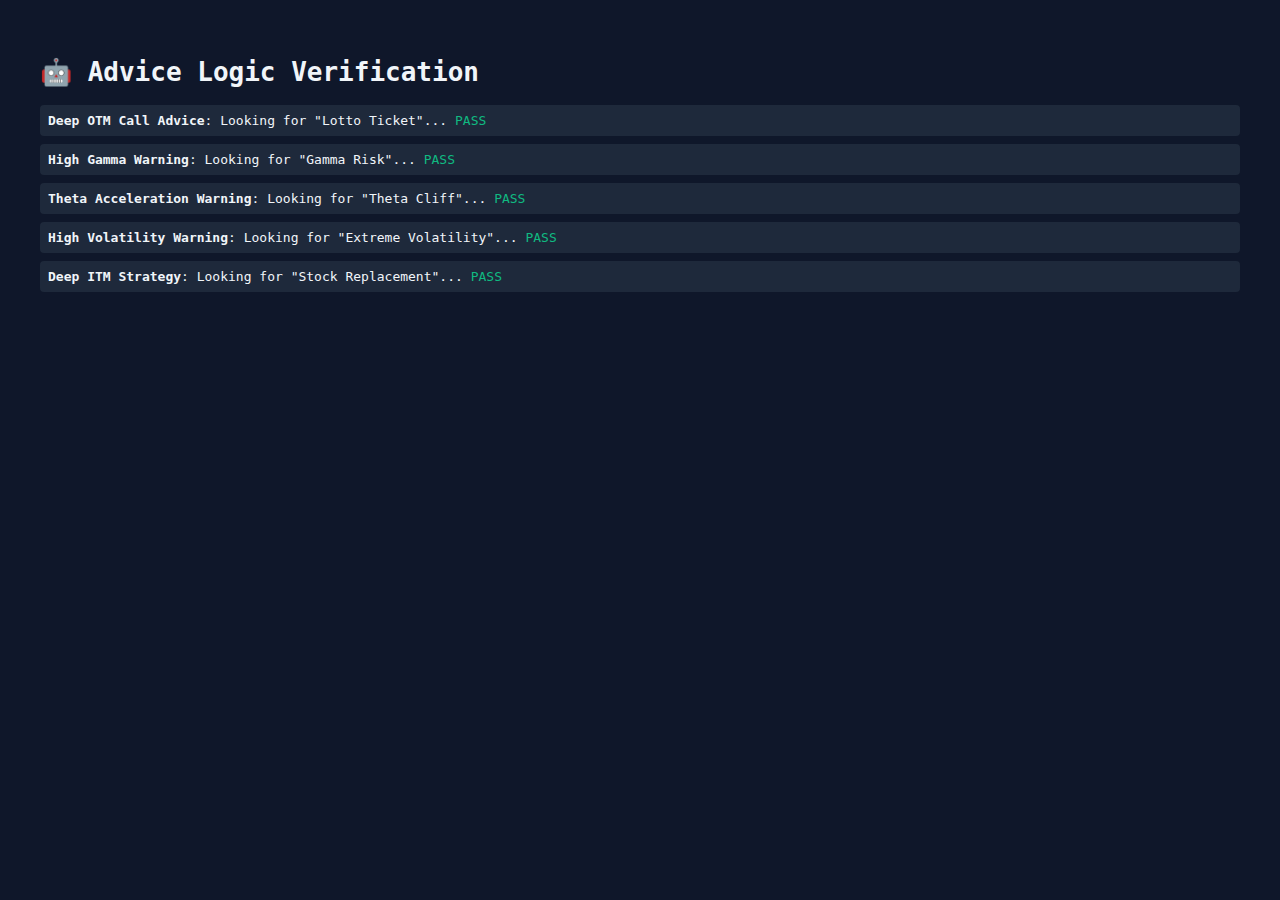
<file: playground/public/advice_tests.html>
<!DOCTYPE html>
<html lang="en">

<head>
    <meta charset="UTF-8">
    <title>Advice Logic Tests</title>
    <style>
        body {
            background: #0f172a;
            color: #f1f5f9;
            font-family: monospace;
            padding: 2rem;
        }

        .test-case {
            margin-bottom: 0.5rem;
            padding: 0.5rem;
            background: #1e293b;
            border-radius: 0.25rem;
        }

        .pass {
            color: #10b981;
        }

        .fail {
            color: #ef4444;
        }
    </style>
</head>

<body>
    <h1>🤖 Advice Logic Verification</h1>
    <div id="results"></div>

    <script src="calculator.js"></script>
    <script src="advice.js"></script>

    <script>
        const resultsDiv = document.getElementById('results');

        function assertContains(adviceList, keyword, testName) {
            const json = JSON.stringify(adviceList).toLowerCase();
            const passed = json.includes(keyword.toLowerCase());

            const div = document.createElement('div');
            div.className = 'test-case';
            div.innerHTML = `
                <strong>${testName}</strong>: 
                Looking for "${keyword}"... 
                <span class="${passed ? 'pass' : 'fail'}">${passed ? 'PASS' : 'FAIL'}</span>
            `;
            resultsDiv.appendChild(div);
        }

        function runTests() {
            // Test 1: Deep OTM Call (Lotto Ticket)
            const stateOTM = { spot: 80, strike: 100, maturity: 0.1, volatility: 0.25, optionType: 'call', rate: 0.05 };
            const greeksOTM = calculator.calculateGreeks(80, 100, 0.1, 0.25, 0.05, 0, true);
            const adviceOTM = AdviceGenerator.generate(stateOTM, greeksOTM);
            assertContains(adviceOTM, "Lotto Ticket", "Deep OTM Call Advice");

            // Test 2: Gamma Risk (ATM, Short Expiry)
            const stateGamma = { spot: 100, strike: 100, maturity: 0.02, volatility: 0.2, optionType: 'call', rate: 0.05 }; // ~1 week
            const greeksGamma = calculator.calculateGreeks(100, 100, 0.02, 0.2, 0.05, 0, true);
            const adviceGamma = AdviceGenerator.generate(stateGamma, greeksGamma);
            assertContains(adviceGamma, "Gamma Risk", "High Gamma Warning");

            // Test 3: Theta Decay (Approaching Expiry)
            // Increased Vol to 0.4 to ensure Theta is high enough (>0.05)
            const stateTheta = { spot: 100, strike: 100, maturity: 0.04, volatility: 0.4, optionType: 'call', rate: 0.05 };
            const greeksTheta = calculator.calculateGreeks(100, 100, 0.04, 0.4, 0.05, 0, true);
            const adviceTheta = AdviceGenerator.generate(stateTheta, greeksTheta);
            assertContains(adviceTheta, "Theta Cliff", "Theta Acceleration Warning");

            // Test 4: High Volatility
            // High Vol (1.5) should now trigger "Extreme Volatility" first
            const stateVol = { spot: 100, strike: 100, maturity: 0.5, volatility: 1.5, optionType: 'call', rate: 0.05 };
            const greeksVol = calculator.calculateGreeks(100, 100, 0.5, 1.5, 0.05, 0, true);
            const adviceVol = AdviceGenerator.generate(stateVol, greeksVol);
            assertContains(adviceVol, "Extreme Volatility", "High Volatility Warning");

            // Test 5: Deep ITM Call (Stock Replacement)
            const stateITM = { spot: 150, strike: 100, maturity: 0.5, volatility: 0.25, optionType: 'call', rate: 0.05 };
            const greeksITM = calculator.calculateGreeks(150, 100, 0.5, 0.25, 0.05, 0, true);
            const adviceITM = AdviceGenerator.generate(stateITM, greeksITM);
            assertContains(adviceITM, "Stock Replacement", "Deep ITM Strategy");
        }

        if (typeof AdviceGenerator !== 'undefined') {
            runTests();
        } else {
            resultsDiv.innerHTML = "Error: AdviceGenerator not loaded";
        }
    </script>
</body>

</html>
</file>
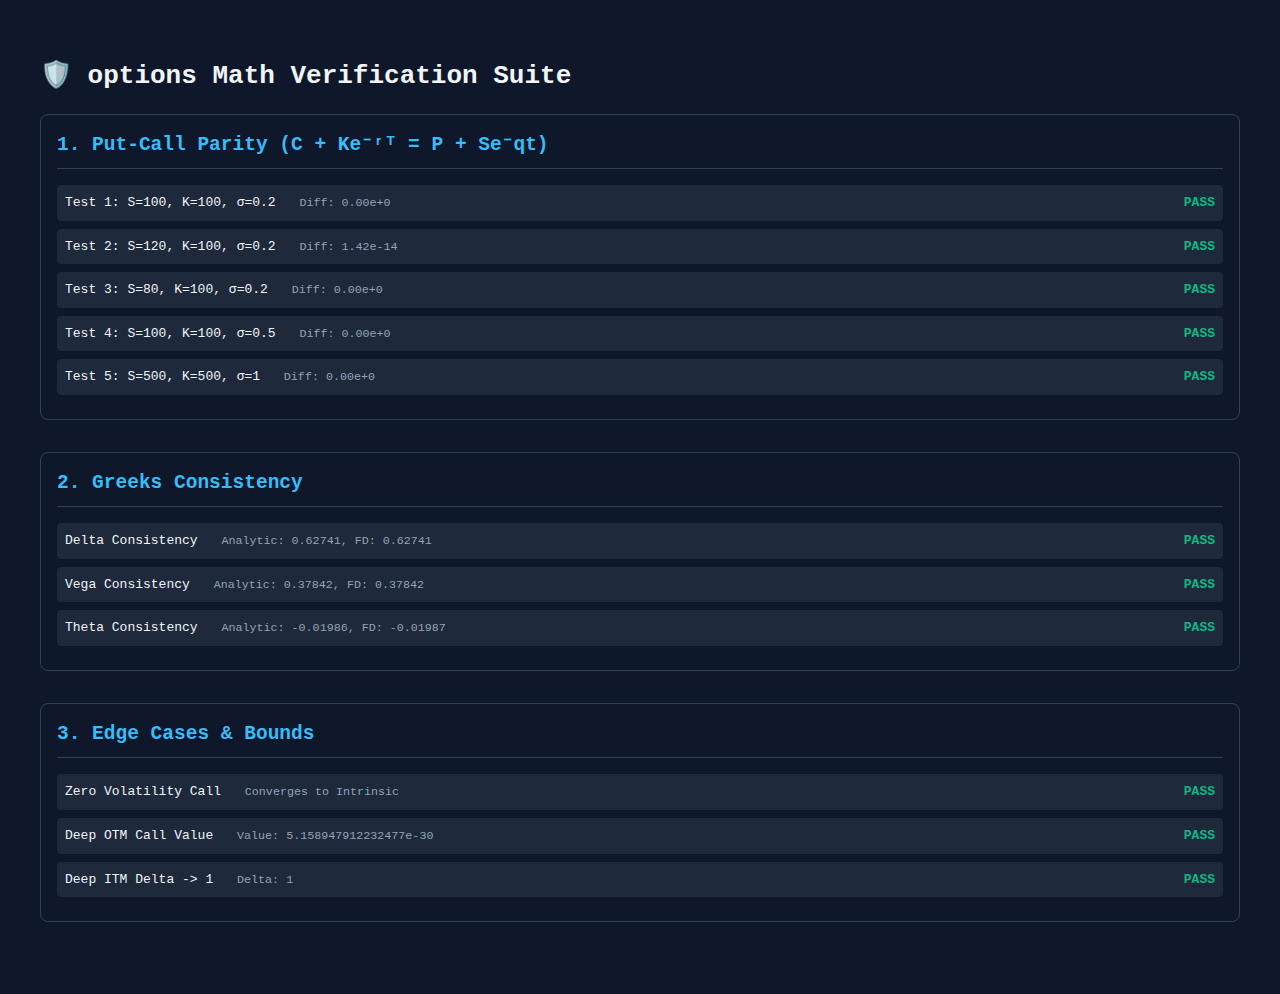
<file: playground/public/tests.html>
<!DOCTYPE html>
<html lang="en">

<head>
    <meta charset="UTF-8">
    <title>Mathematical Verification Tests</title>
    <style>
        body {
            background: #0f172a;
            color: #f1f5f9;
            font-family: monospace;
            padding: 2rem;
            line-height: 1.5;
        }

        .test-group {
            margin-bottom: 2rem;
            border: 1px solid #334155;
            padding: 1rem;
            border-radius: 0.5rem;
        }

        .test-group h2 {
            color: #38bdf8;
            margin-top: 0;
            border-bottom: 1px solid #334155;
            padding-bottom: 0.5rem;
        }

        .test-case {
            margin-bottom: 0.5rem;
            padding: 0.5rem;
            background: #1e293b;
            border-radius: 0.25rem;
            display: flex;
            justify-content: space-between;
        }

        .pass {
            color: #10b981;
            font-weight: bold;
        }

        .fail {
            color: #ef4444;
            font-weight: bold;
        }

        .details {
            color: #94a3b8;
            font-size: 0.9em;
            margin-left: 1rem;
        }
    </style>
</head>

<body>
    <h1>🛡️ options Math Verification Suite</h1>
    <div id="results"></div>

    <!-- Import Calculator Logic -->
    <script src="calculator.js"></script>

    <script>
        const resultsDiv = document.getElementById('results');

        function assert(condition, message, details = "") {
            const div = document.createElement('div');
            div.className = 'test-case';
            div.innerHTML = `
                <span>${message} <span class="details">${details}</span></span>
                <span class="${condition ? 'pass' : 'fail'}">${condition ? 'PASS' : 'FAIL'}</span>
            `;
            return div;
        }

        function createGroup(title) {
            const group = document.createElement('div');
            group.className = 'test-group';
            group.innerHTML = `<h2>${title}</h2>`;
            resultsDiv.appendChild(group);
            return group;
        }

        function runTests() {
            // 1. Put-Call Parity Tests
            const parityGroup = createGroup("1. Put-Call Parity (C + Ke⁻ʳᵀ = P + Se⁻qt)");
            const parityTests = [
                { S: 100, K: 100, T: 1, sigma: 0.2, r: 0.05, q: 0.0 }, // ATM
                { S: 120, K: 100, T: 1, sigma: 0.2, r: 0.05, q: 0.0 }, // ITM Call
                { S: 80, K: 100, T: 1, sigma: 0.2, r: 0.05, q: 0.0 },  // OTM Call
                { S: 100, K: 100, T: 5, sigma: 0.5, r: 0.10, q: 0.05 }, // Long term, high vol/rate
                { S: 500, K: 500, T: 0.1, sigma: 1.0, r: 0.0, q: 0.0 } // Crypto style
            ];

            parityTests.forEach((p, i) => {
                const call = calculator.calculatePrice(p.S, p.K, p.T, p.sigma, p.r, p.q, true);
                const put = calculator.calculatePrice(p.S, p.K, p.T, p.sigma, p.r, p.q, false);
                const lhs = call + p.K * Math.exp(-p.r * p.T); // C + PV(K)
                const rhs = put + p.S * Math.exp(-p.q * p.T);  // P + S_adj
                const diff = Math.abs(lhs - rhs);

                parityGroup.appendChild(assert(diff < 1e-6, `Test ${i + 1}: S=${p.S}, K=${p.K}, σ=${p.sigma}`, `Diff: ${diff.toExponential(2)}`));
            });

            // 2. Greeks Consistency (Analysis vs Finite Difference)
            const greeksGroup = createGroup("2. Greeks Consistency");
            const gBase = { S: 100, K: 100, T: 1, sigma: 0.25, r: 0.05, q: 0.0 };
            const epsilon = 1e-4;
            const analytical = calculator.calculateGreeks(gBase.S, gBase.K, gBase.T, gBase.sigma, gBase.r, gBase.q, true);

            // Delta Check: (V(S+e) - V(S-e)) / 2e
            const pUp = calculator.calculatePrice(gBase.S + epsilon, gBase.K, gBase.T, gBase.sigma, gBase.r, gBase.q, true);
            const pDown = calculator.calculatePrice(gBase.S - epsilon, gBase.K, gBase.T, gBase.sigma, gBase.r, gBase.q, true);
            const fdDelta = (pUp - pDown) / (2 * epsilon);
            greeksGroup.appendChild(assert(Math.abs(analytical.delta - fdDelta) < 1e-4, "Delta Consistency", `Analytic: ${analytical.delta.toFixed(5)}, FD: ${fdDelta.toFixed(5)}`));

            // Vega Check: (V(vol+e) - V(vol-e)) / 2e * 100 (since vega is per 1%)
            const vUp = calculator.calculatePrice(gBase.S, gBase.K, gBase.T, gBase.sigma + epsilon, gBase.r, gBase.q, true);
            const vDown = calculator.calculatePrice(gBase.S, gBase.K, gBase.T, gBase.sigma - epsilon, gBase.r, gBase.q, true);
            const fdVega = ((vUp - vDown) / (2 * epsilon)) / 100;
            greeksGroup.appendChild(assert(Math.abs(analytical.vega - fdVega) < 1e-4, "Vega Consistency", `Analytic: ${analytical.vega.toFixed(5)}, FD: ${fdVega.toFixed(5)}`));

            // Theta Check: (V(T-dt) - V(T)) / dt (approx)
            // Note: Theta is negative time derivative. calculator returns per day.
            const tStep = 1 / 365;
            const tNext = calculator.calculatePrice(gBase.S, gBase.K, gBase.T - tStep, gBase.sigma, gBase.r, gBase.q, true);
            const tCurr = calculator.calculatePrice(gBase.S, gBase.K, gBase.T, gBase.sigma, gBase.r, gBase.q, true);
            const fdTheta = (tNext - tCurr); // Price change for 1 day passing
            greeksGroup.appendChild(assert(Math.abs(analytical.theta - fdTheta) < 1e-3, "Theta Consistency", `Analytic: ${analytical.theta.toFixed(5)}, FD: ${fdTheta.toFixed(5)}`));


            // 3. Edge Cases
            const edgeGroup = createGroup("3. Edge Cases & Bounds");

            // Intrinsic Value Limit (Vol -> 0)
            const lowVol = calculator.calculatePrice(100, 100, 1, 0.0001, 0.05, 0, true);
            const intrinsic = Math.max(0, 100 - 100 * Math.exp(-0.05));
            edgeGroup.appendChild(assert(Math.abs(lowVol - intrinsic) < 1e-2, "Zero Volatility Call", "Converges to Intrinsic"));

            // Deep OTM (Price -> 0)
            const deepOTM = calculator.calculatePrice(10, 100, 1, 0.2, 0.05, 0, true);
            edgeGroup.appendChild(assert(deepOTM < 1e-5, "Deep OTM Call Value", `Value: ${deepOTM}`));

            // Deep ITM Delta -> 1
            const deepITM = calculator.calculateGreeks(200, 100, 0.1, 0.2, 0.05, 0, true);
            edgeGroup.appendChild(assert(deepITM.delta > 0.99, "Deep ITM Delta -> 1", `Delta: ${deepITM.delta}`));
        }

        // Run all tests
        if (typeof calculator !== 'undefined') {
            runTests();
        } else {
            resultsDiv.innerHTML = "<h2 style='color:red'>Error: Calculator module not loaded</h2>";
        }
    </script>
</body>

</html>
</file>
